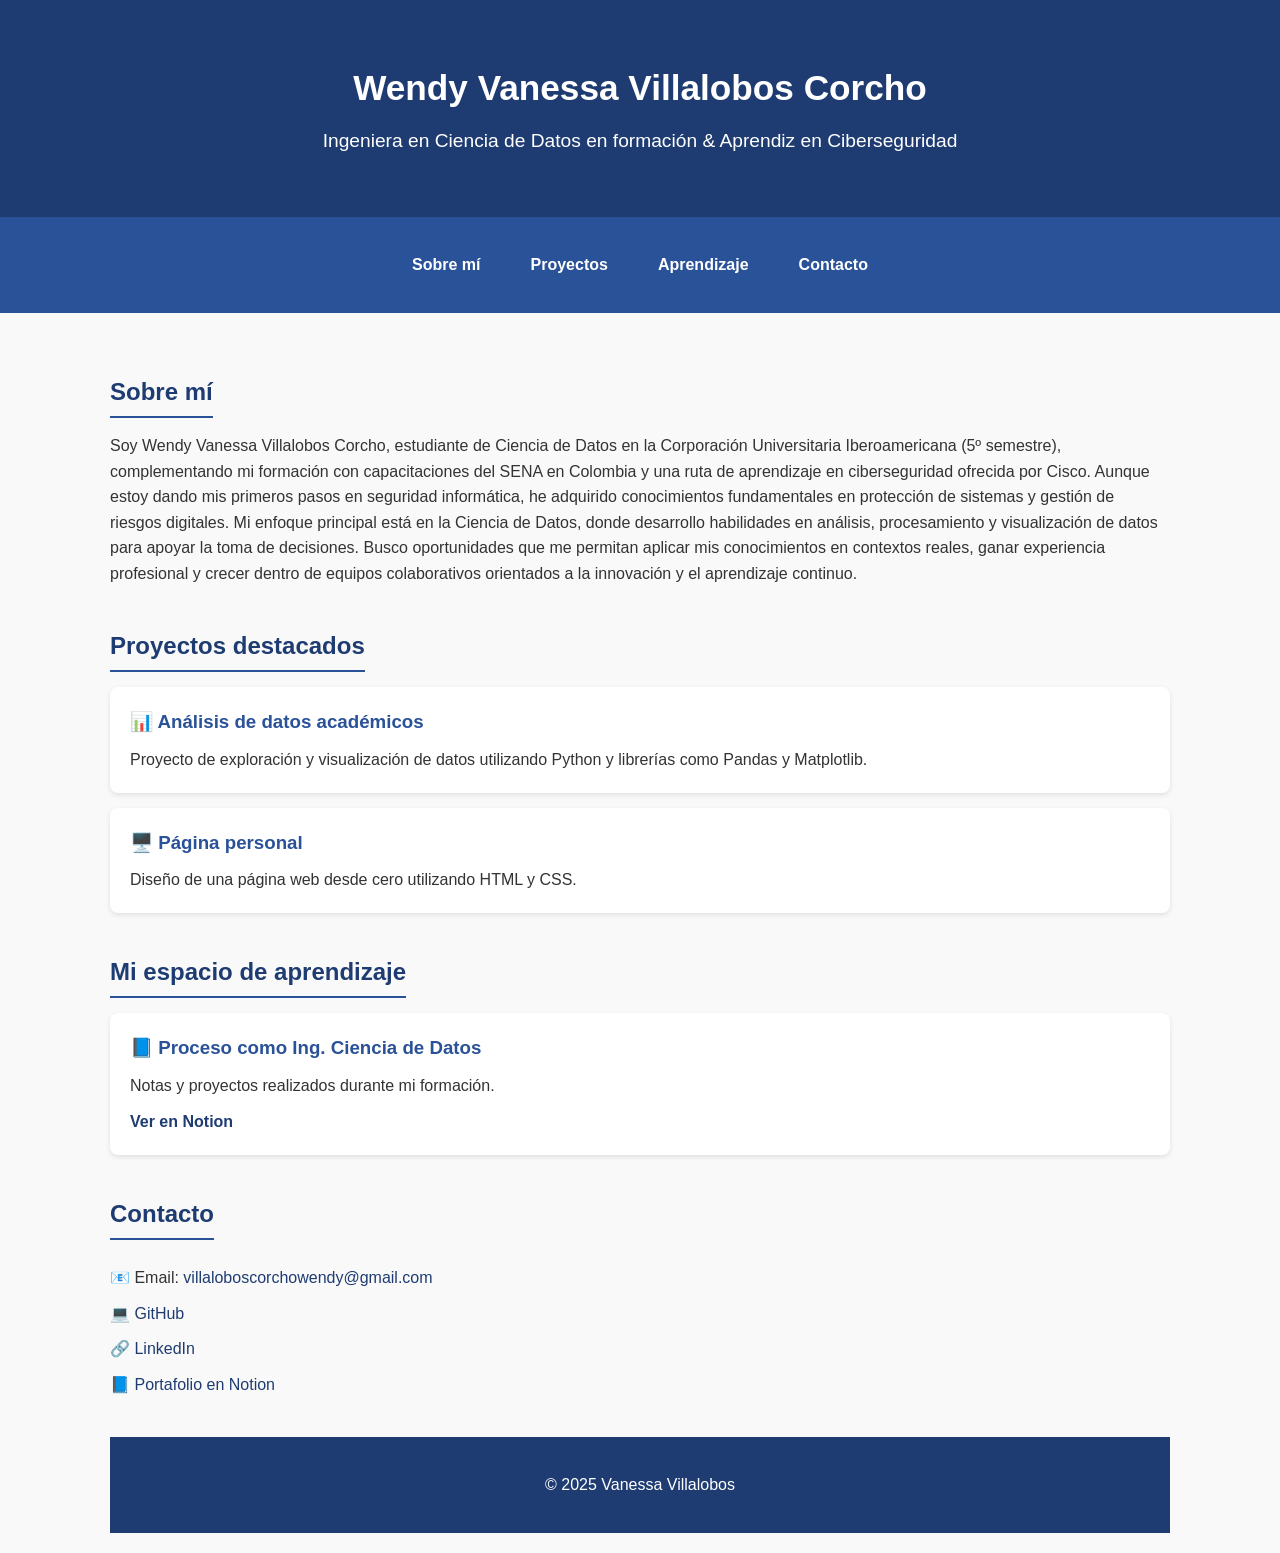
<file: index1.html>
<!DOCTYPE html>
<html lang="es">
<head>
  <meta charset="UTF-8">
  <meta name="viewport" content="width=device-width, initial-scale=1.0">
  <title>Wendy Vanessa Villalobos | Ciencia de Datos</title>
  <link rel="stylesheet" href="style.css">
</head>
<body>
  
  <header>
    <div class="container">
      <h1>Wendy Vanessa Villalobos Corcho</h1>
      <p>Ingeniera en Ciencia de Datos en formación & Aprendiz en Ciberseguridad</p>
    </div>
  </header>


  <nav>
    <div class="container">
      <a href="#sobre-mi">Sobre mí</a>
      <a href="#proyectos">Proyectos</a>
      <a href="#notion">Aprendizaje</a>
      <a href="#contacto">Contacto</a>
    </div>
  </nav>


  <main class="container">

    <section id="sobre-mi">
      <h2>Sobre mí</h2>
      <p>
        Soy Wendy Vanessa Villalobos Corcho, estudiante de Ciencia de Datos en la Corporación Universitaria Iberoamericana (5º semestre), complementando mi formación con capacitaciones del SENA en Colombia y una ruta de aprendizaje en ciberseguridad ofrecida por Cisco.
        Aunque estoy dando mis primeros pasos en seguridad informática, he adquirido conocimientos fundamentales en protección de sistemas y gestión de riesgos digitales. Mi enfoque principal está en la Ciencia de Datos, donde desarrollo habilidades en análisis, procesamiento y visualización de datos para apoyar la toma de decisiones.
        Busco oportunidades que me permitan aplicar mis conocimientos en contextos reales, ganar experiencia profesional y crecer dentro de equipos colaborativos orientados a la innovación y el aprendizaje continuo.
      </p>
    </section>


    <section id="proyectos">
      <h2>Proyectos destacados</h2>
      <div class="proyecto">
        <h3>📊 Análisis de datos académicos</h3>
        <p>Proyecto de exploración y visualización de datos utilizando Python y librerías como Pandas y Matplotlib.</p>
      </div>
      <div class="proyecto">
        <h3>🖥️ Página personal</h3>
        <p>Diseño de una página web desde cero utilizando HTML y CSS.</p>
      </div>
    </section>


    <section id="notion">
      <h2>Mi espacio de aprendizaje</h2>
      <div class="notion-grid">
        <div class="notion-card">
          <h3>📘 Proceso como Ing. Ciencia de Datos</h3>
          <p>Notas y proyectos realizados durante mi formación.</p>
          <a href="https://ivory-sedum-a9d.notion.site/Mi-Portafolio-Universitario-314062908e798048afabc278086ceca7" target="_blank">Ver en Notion</a>
        </div>
      </div>
    </section>


<!-- Sección Contacto -->
<section id="contacto">
  <h2>Contacto</h2>
  <p>📧 Email: <a href="mailto:villaloboscorchowendy@gmail.com">villaloboscorchowendy@gmail.com</a></p>
  <p>💻 <a href="https://github.com/wvillal2" target="_blank">GitHub</a></p>
  <p>🔗 <a href="https://www.linkedin.com/in/vanessa-villalobos-corcho-85b7092b7/" target="_blank">LinkedIn</a></p>
  <p>📘 <a href="https://ivory-sedum-a9d.notion.site/Portafolio-profesional-de-Wendy-Vanessa-V-C-217062908e798078a589c6376cb31056?source=copy_link" target="_blank">Portafolio en Notion</a></p>
</section>


  <footer>
    <div class="container">
      <p>&copy; 2025 Vanessa Villalobos</p>
    </div>
  </footer>
</body>
</html>
</file>
<file: style.css>
/* Reset básico */
* {
  margin: 0;
  padding: 0;
  box-sizing: border-box;
}

/* Tipografía y colores generales */
body {
  font-family: Arial, Helvetica, sans-serif;
  line-height: 1.6;
  background-color: #f9f9f9;
  color: #333;
}

/* Contenedor general */
.container {
  width: 90%;
  max-width: 1100px;
  margin: auto;
  padding: 20px;
}

/* Encabezado */
header {
  background: #1e3c72; /* azul profesional */
  color: #fff;
  padding: 40px 0;
  text-align: center;
}

header h1 {
  font-size: 2.2rem;
  margin-bottom: 10px;
}

header p {
  font-size: 1.2rem;
  font-weight: 300;
}

/* Navegación */
nav {
  background: #2a5298;
}

nav .container {
  display: flex;
  justify-content: center;
  gap: 20px;
}

nav a {
  color: #fff;
  text-decoration: none;
  padding: 15px;
  font-weight: bold;
  transition: background 0.3s;
}

nav a:hover {
  background: #1e3c72;
  border-radius: 5px;
}

/* Secciones */
section {
  margin: 40px 0;
}

section h2 {
  color: #1e3c72;
  margin-bottom: 15px;
  border-bottom: 2px solid #2a5298;
  display: inline-block;
  padding-bottom: 5px;
}

/* Proyectos */
.proyecto {
  background: #fff;
  padding: 20px;
  margin-bottom: 15px;
  border-radius: 8px;
  box-shadow: 0 2px 5px rgba(0,0,0,0.1);
}

.proyecto h3 {
  margin-bottom: 10px;
  color: #2a5298;
}

/* Notion cards */
.notion-grid {
  display: grid;
  grid-template-columns: 1fr;
  gap: 20px;
}

.notion-card {
  background: #fff;
  padding: 20px;
  border-radius: 8px;
  box-shadow: 0 2px 5px rgba(0,0,0,0.1);
}

.notion-card h3 {
  margin-bottom: 10px;
  color: #2a5298;
}

.notion-card a {
  display: inline-block;
  margin-top: 10px;
  color: #1e3c72;
  text-decoration: none;
  font-weight: bold;
}

.notion-card a:hover {
  text-decoration: underline;
}

/* Contacto */
#contacto p {
  margin: 10px 0;
}

#contacto a {
  color: #1e3c72;
  text-decoration: none;
}

#contacto a:hover {
  text-decoration: underline;
}

/* Footer */
footer {
  background: #1e3c72;
  color: #fff;
  text-align: center;
  padding: 15px 0;
  margin-top: 40px;
}
</file>
